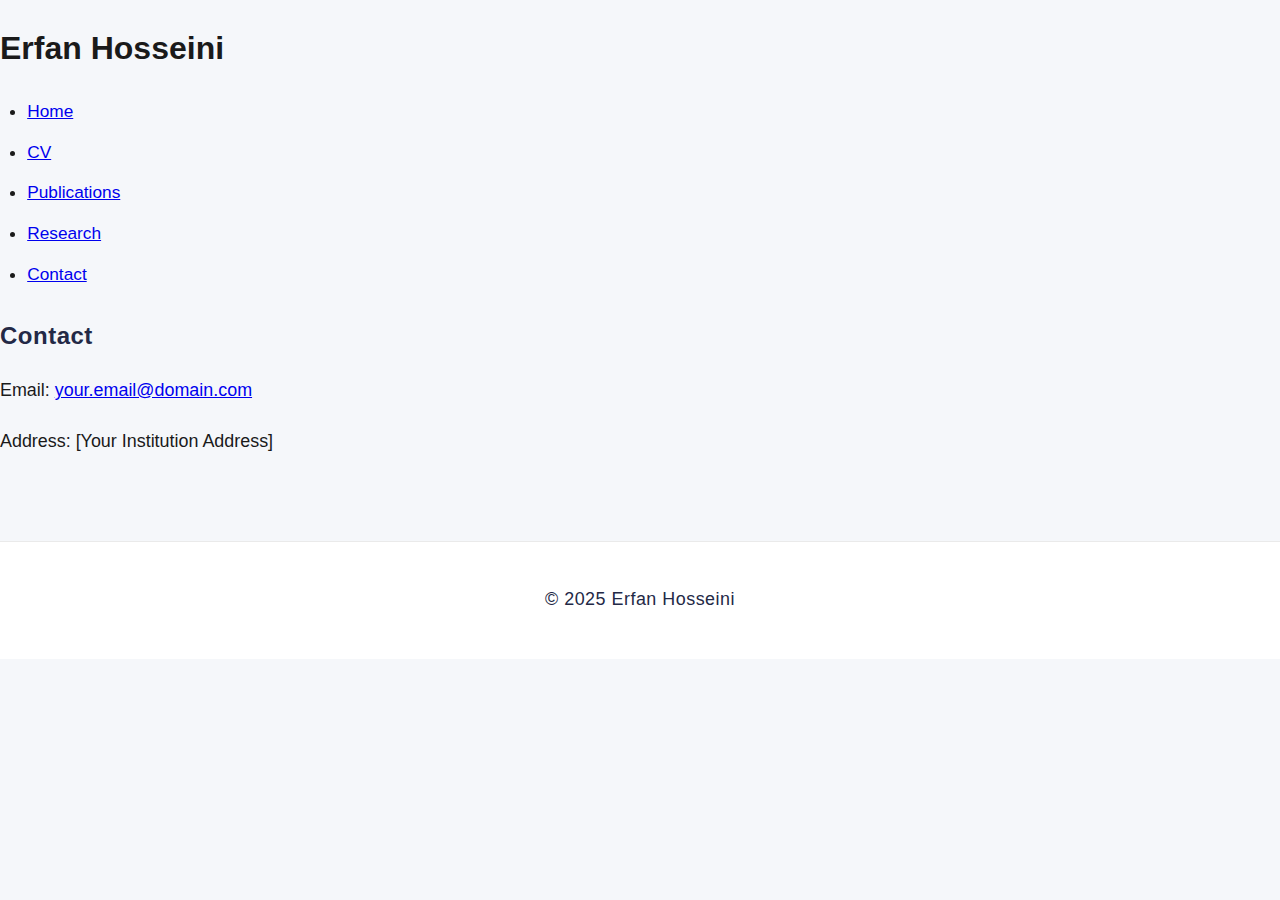
<file: contact.html>
<!DOCTYPE html>
<html lang="en">
<head>
  <meta charset="UTF-8">
  <meta name="viewport" content="width=device-width, initial-scale=1.0">
  <title>Contact | Erfan Hosseini</title>
  <link rel="stylesheet" href="assets/style.css">
</head>
<body>
  <header>
    <h1>Erfan Hosseini</h1>
    <nav>
      <ul>
        <li><a href="index.html">Home</a></li>
        <li><a href="cv.html">CV</a></li>
        <li><a href="publications.html">Publications</a></li>
        <li><a href="research.html">Research</a></li>
        <li><a href="contact.html">Contact</a></li>
      </ul>
    </nav>
  </header>
  <main>
    <section>
      <h2>Contact</h2>
      <p>Email: <a href="mailto:your.email@domain.com">your.email@domain.com</a></p>
      <p>Address: [Your Institution Address]</p>
    </section>
  </main>
  <footer>
    <p>&copy; 2025 Erfan Hosseini</p>
  </footer>
</body>
</html>
</file>
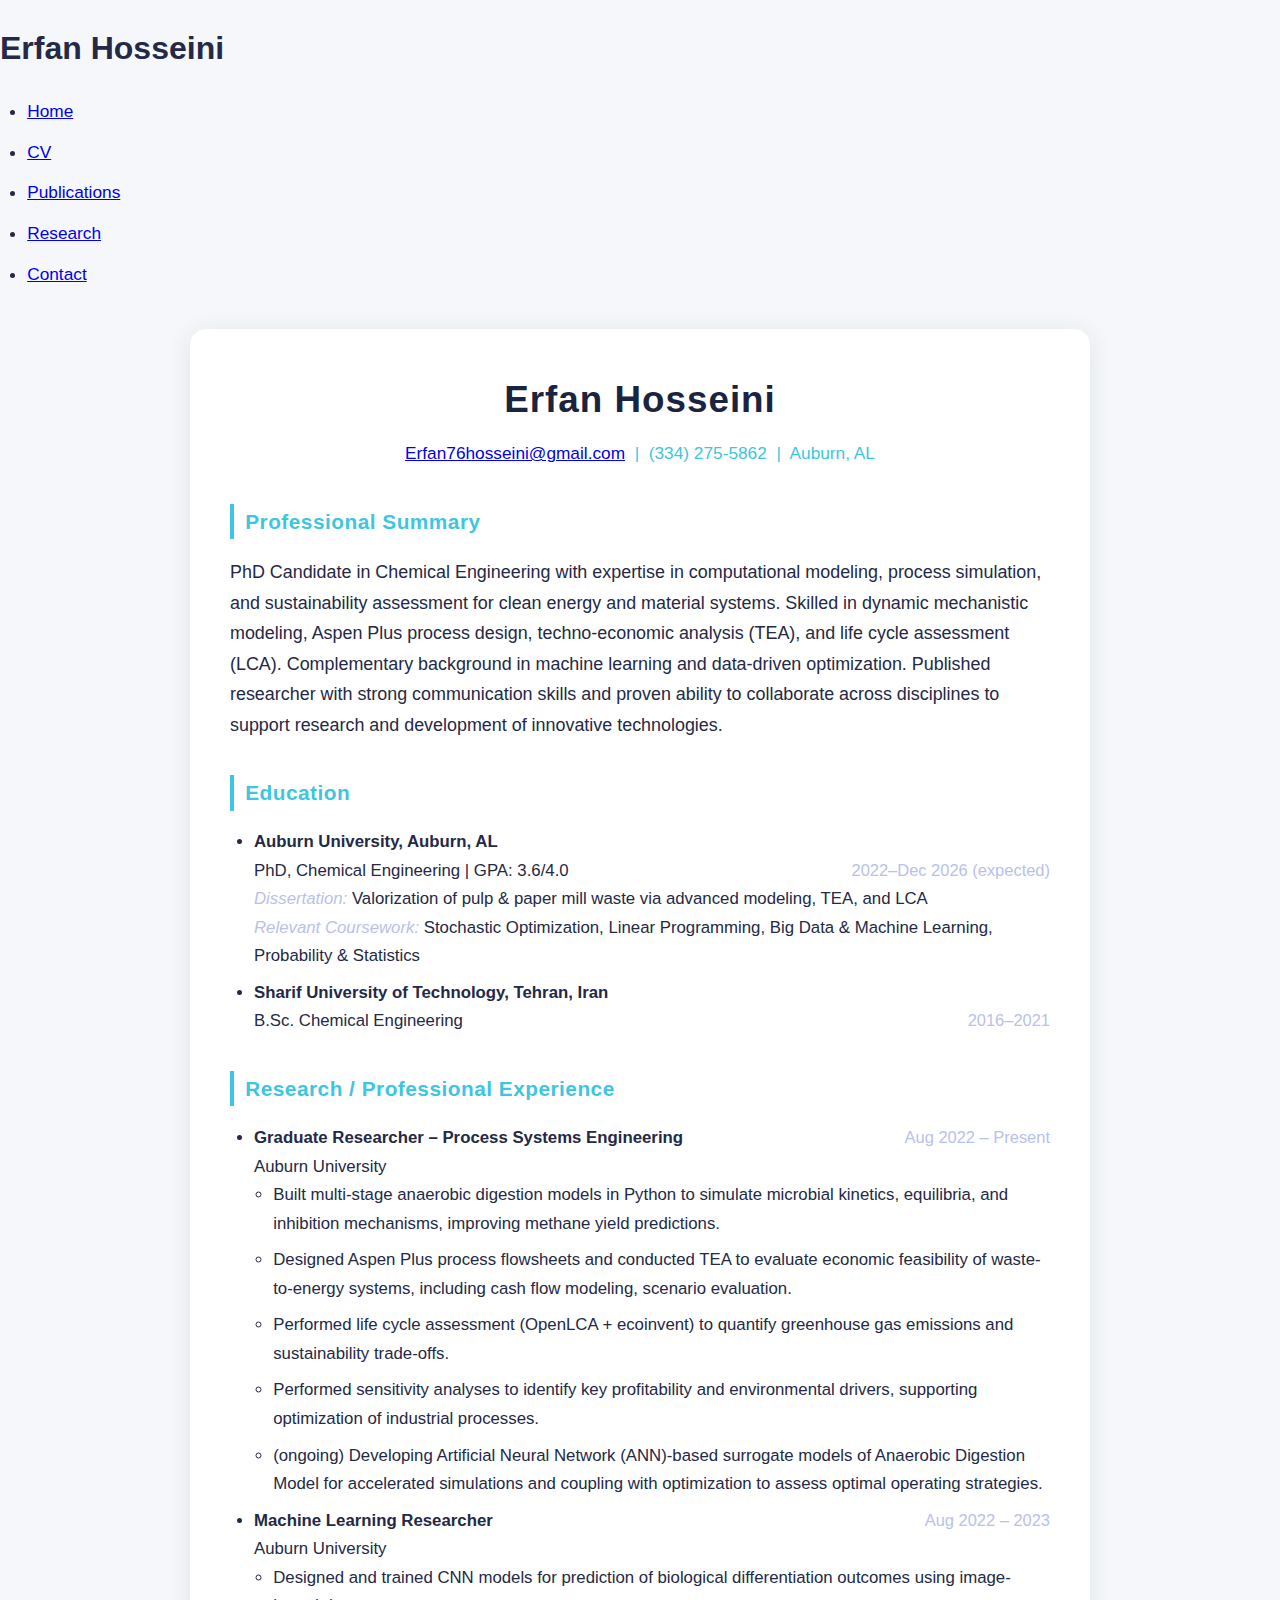
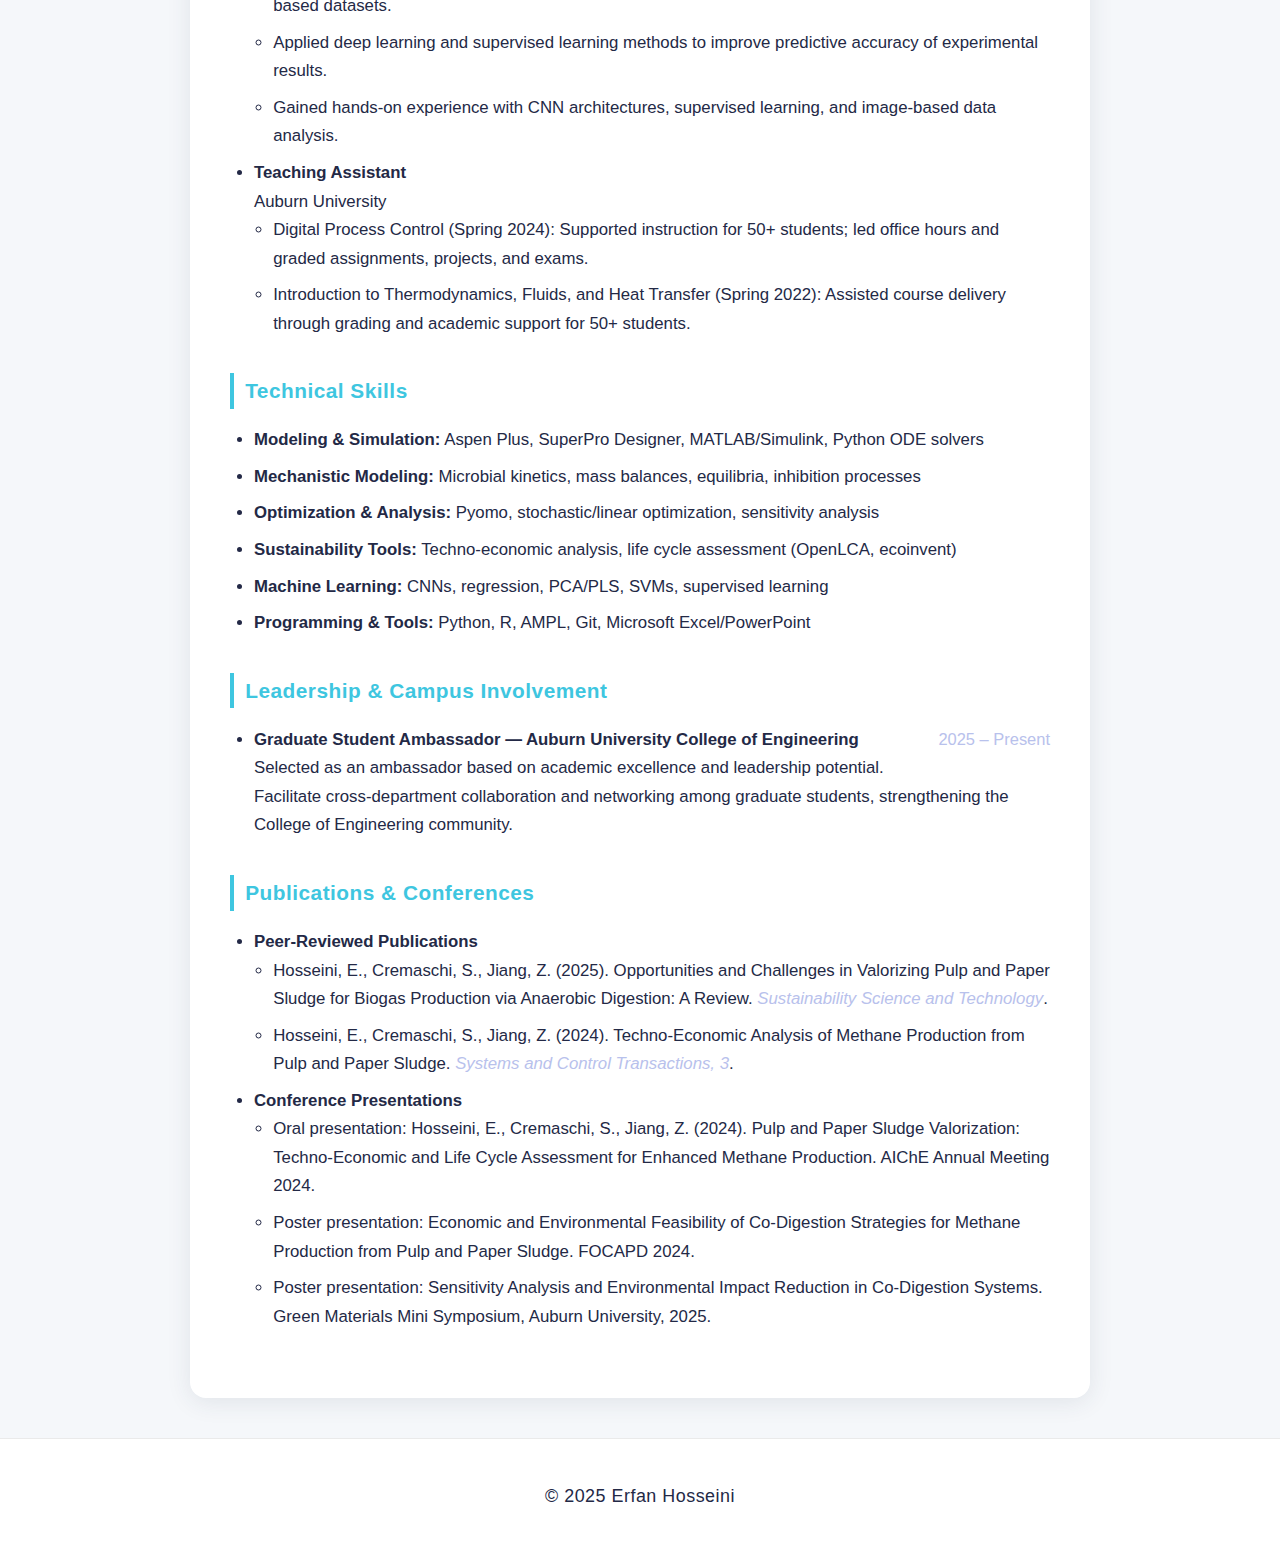
<file: cv.html>
<!DOCTYPE html>
<html lang="en">
<head>
  <meta charset="UTF-8">
  <meta name="viewport" content="width=device-width, initial-scale=1.0">
  <title>CV | Erfan Hosseini</title>
  <link rel="stylesheet" href="assets/style.css">
  <style>
    body {
      font-family: 'Inter', 'Segoe UI', Arial, sans-serif;
      background: #f5f7fa;
      color: #232946;
      margin: 0;
      padding: 0;
    }
    .cv-container {
      max-width: 820px;
      margin: 2.5rem auto;
      background: #fff;
      border-radius: 16px;
      box-shadow: 0 4px 24px rgba(44, 62, 80, 0.10);
      padding: 2.5rem 2.5rem 2rem 2.5rem;
    }
    .cv-header {
      text-align: center;
      margin-bottom: 2.2rem;
    }
    .cv-header h1 {
      font-size: 2.3rem;
      font-weight: 800;
      margin: 0 0 0.5rem 0;
      color: #1a2340;
      letter-spacing: 1px;
    }
    .cv-header .contact {
      color: #3ec6e0;
      font-size: 1.08rem;
      margin-bottom: 0.2rem;
    }
    .cv-section {
      margin-bottom: 2.2rem;
    }
    .cv-section h2 {
      color: #3ec6e0;
      font-size: 1.3rem;
      font-weight: 700;
      margin-bottom: 1.1rem;
      letter-spacing: 0.5px;
      border-left: 4px solid #3ec6e0;
      padding-left: 0.7rem;
    }
    .cv-section ul {
      margin: 0 0 1.2rem 1.5rem;
      padding: 0;
    }
    .cv-section li {
      margin-bottom: 0.5rem;
      font-size: 1.05rem;
    }
    .cv-section strong {
      color: #232946;
      font-weight: 700;
    }
    .cv-section em {
      color: #b8c1ec;
    }
    .cv-section span[style*="float:right"] {
      float: right;
      color: #b8c1ec;
      font-size: 0.98em;
      font-weight: 500;
    }
    .cv-section ul ul {
      margin-left: 1.2rem;
      margin-bottom: 0.5rem;
    }
    @media (max-width: 700px) {
      .cv-container {
        padding: 1.2rem 0.5rem;
      }
      .cv-header h1 {
        font-size: 1.3rem;
      }
      .cv-section h2 {
        font-size: 1.05rem;
        padding-left: 0.3rem;
      }
    }
  </style>
</head>
<body>
  <header>
    <h1>Erfan Hosseini</h1>
    <nav>
      <ul>
        <li><a href="index.html">Home</a></li>
        <li><a href="cv.html">CV</a></li>
        <li><a href="publications.html">Publications</a></li>
        <li><a href="research.html">Research</a></li>
        <li><a href="contact.html">Contact</a></li>
      </ul>
    </nav>
  </header>
  <main>
    <div class="cv-container">
      <div class="cv-header">
        <h1>Erfan Hosseini</h1>
        <div class="contact">
          <a href="mailto:Erfan76hosseini@gmail.com">Erfan76hosseini@gmail.com</a> &nbsp;|&nbsp; (334) 275-5862 &nbsp;|&nbsp; Auburn, AL
        </div>
      </div>
      <div class="cv-section">
        <h2>Professional Summary</h2>
        <p>PhD Candidate in Chemical Engineering with expertise in computational modeling, process simulation, and sustainability assessment for clean energy and material systems. Skilled in dynamic mechanistic modeling, Aspen Plus process design, techno-economic analysis (TEA), and life cycle assessment (LCA). Complementary background in machine learning and data-driven optimization. Published researcher with strong communication skills and proven ability to collaborate across disciplines to support research and development of innovative technologies.</p>
      </div>
      <div class="cv-section">
        <h2>Education</h2>
        <ul>
          <li><strong>Auburn University, Auburn, AL</strong><br>
            PhD, Chemical Engineering | GPA: 3.6/4.0 <span style="float:right">2022–Dec 2026 (expected)</span><br>
            <em>Dissertation:</em> Valorization of pulp & paper mill waste via advanced modeling, TEA, and LCA<br>
            <em>Relevant Coursework:</em> Stochastic Optimization, Linear Programming, Big Data & Machine Learning, Probability & Statistics
          </li>
          <li><strong>Sharif University of Technology, Tehran, Iran</strong><br>
            B.Sc. Chemical Engineering <span style="float:right">2016–2021</span>
          </li>
        </ul>
      </div>
      <div class="cv-section">
        <h2>Research / Professional Experience</h2>
        <ul>
          <li><strong>Graduate Researcher – Process Systems Engineering</strong> <span style="float:right">Aug 2022 – Present</span><br>
            Auburn University
            <ul>
              <li>Built multi-stage anaerobic digestion models in Python to simulate microbial kinetics, equilibria, and inhibition mechanisms, improving methane yield predictions.</li>
              <li>Designed Aspen Plus process flowsheets and conducted TEA to evaluate economic feasibility of waste-to-energy systems, including cash flow modeling, scenario evaluation.</li>
              <li>Performed life cycle assessment (OpenLCA + ecoinvent) to quantify greenhouse gas emissions and sustainability trade-offs.</li>
              <li>Performed sensitivity analyses to identify key profitability and environmental drivers, supporting optimization of industrial processes.</li>
              <li>(ongoing) Developing Artificial Neural Network (ANN)-based surrogate models of Anaerobic Digestion Model for accelerated simulations and coupling with optimization to assess optimal operating strategies.</li>
            </ul>
          </li>
          <li><strong>Machine Learning Researcher</strong> <span style="float:right">Aug 2022 – 2023</span><br>
            Auburn University
            <ul>
              <li>Designed and trained CNN models for prediction of biological differentiation outcomes using image-based datasets.</li>
              <li>Applied deep learning and supervised learning methods to improve predictive accuracy of experimental results.</li>
              <li>Gained hands-on experience with CNN architectures, supervised learning, and image-based data analysis.</li>
            </ul>
          </li>
          <li><strong>Teaching Assistant</strong><br>
            Auburn University
            <ul>
              <li>Digital Process Control (Spring 2024): Supported instruction for 50+ students; led office hours and graded assignments, projects, and exams.</li>
              <li>Introduction to Thermodynamics, Fluids, and Heat Transfer (Spring 2022): Assisted course delivery through grading and academic support for 50+ students.</li>
            </ul>
          </li>
        </ul>
      </div>
      <div class="cv-section">
        <h2>Technical Skills</h2>
        <ul>
          <li><strong>Modeling & Simulation:</strong> Aspen Plus, SuperPro Designer, MATLAB/Simulink, Python ODE solvers</li>
          <li><strong>Mechanistic Modeling:</strong> Microbial kinetics, mass balances, equilibria, inhibition processes</li>
          <li><strong>Optimization & Analysis:</strong> Pyomo, stochastic/linear optimization, sensitivity analysis</li>
          <li><strong>Sustainability Tools:</strong> Techno-economic analysis, life cycle assessment (OpenLCA, ecoinvent)</li>
          <li><strong>Machine Learning:</strong> CNNs, regression, PCA/PLS, SVMs, supervised learning</li>
          <li><strong>Programming & Tools:</strong> Python, R, AMPL, Git, Microsoft Excel/PowerPoint</li>
        </ul>
      </div>
      <div class="cv-section">
        <h2>Leadership & Campus Involvement</h2>
        <ul>
          <li><strong>Graduate Student Ambassador — Auburn University College of Engineering</strong> <span style="float:right">2025 – Present</span><br>
            Selected as an ambassador based on academic excellence and leadership potential.<br>
            Facilitate cross-department collaboration and networking among graduate students, strengthening the College of Engineering community.
          </li>
        </ul>
      </div>
      <div class="cv-section">
        <h2>Publications & Conferences</h2>
        <ul>
          <li><strong>Peer-Reviewed Publications</strong>
            <ul>
              <li>Hosseini, E., Cremaschi, S., Jiang, Z. (2025). Opportunities and Challenges in Valorizing Pulp and Paper Sludge for Biogas Production via Anaerobic Digestion: A Review. <em>Sustainability Science and Technology</em>.</li>
              <li>Hosseini, E., Cremaschi, S., Jiang, Z. (2024). Techno-Economic Analysis of Methane Production from Pulp and Paper Sludge. <em>Systems and Control Transactions, 3</em>.</li>
            </ul>
          </li>
          <li><strong>Conference Presentations</strong>
            <ul>
              <li>Oral presentation: Hosseini, E., Cremaschi, S., Jiang, Z. (2024). Pulp and Paper Sludge Valorization: Techno-Economic and Life Cycle Assessment for Enhanced Methane Production. AIChE Annual Meeting 2024.</li>
              <li>Poster presentation: Economic and Environmental Feasibility of Co-Digestion Strategies for Methane Production from Pulp and Paper Sludge. FOCAPD 2024.</li>
              <li>Poster presentation: Sensitivity Analysis and Environmental Impact Reduction in Co-Digestion Systems. Green Materials Mini Symposium, Auburn University, 2025.</li>
            </ul>
          </li>
        </ul>
      </div>
    </div>
  </main>
  <footer>
    <p>&copy; 2025 Erfan Hosseini</p>
  </footer>
</body>
</html>
</file>
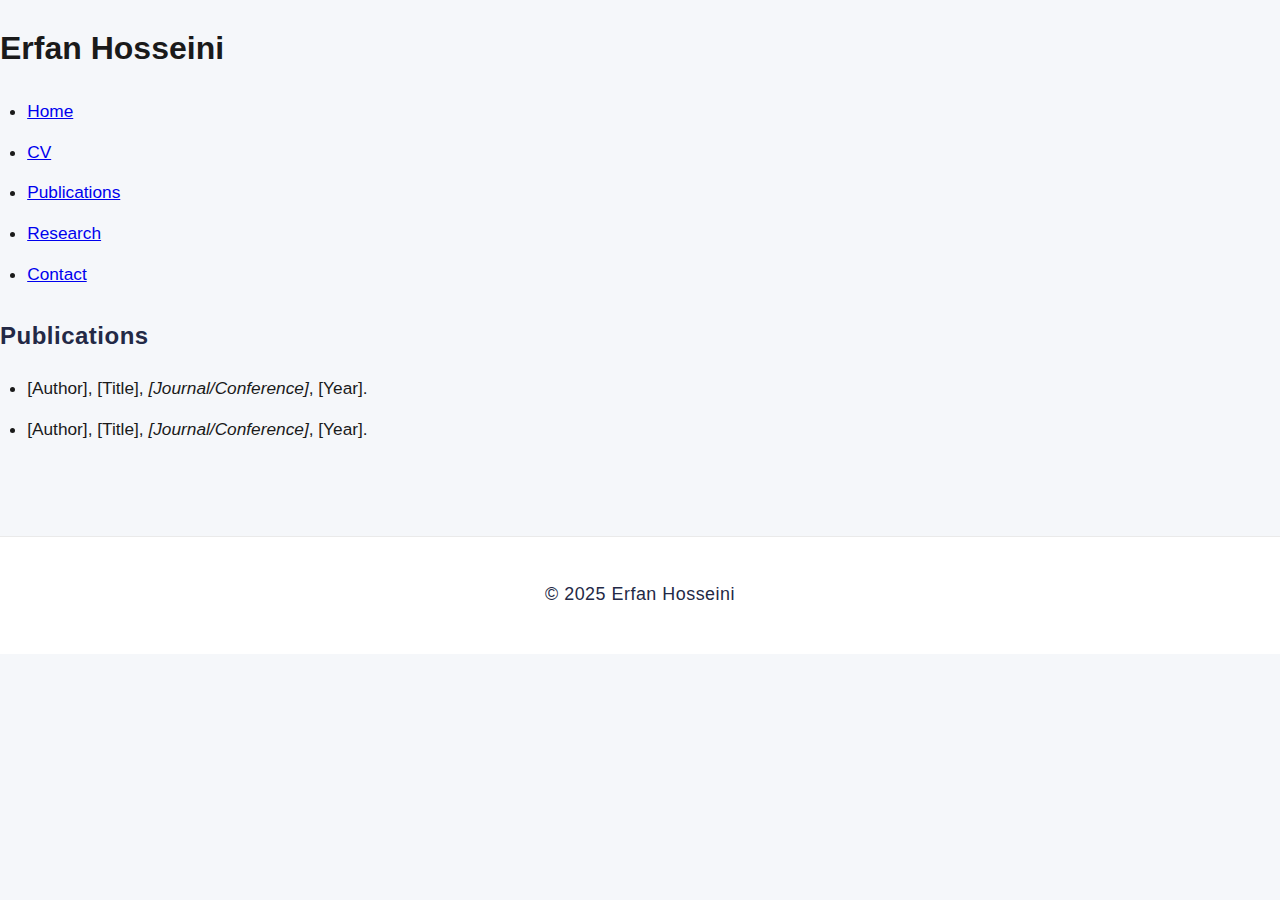
<file: publications.html>
<!DOCTYPE html>
<html lang="en">
<head>
  <meta charset="UTF-8">
  <meta name="viewport" content="width=device-width, initial-scale=1.0">
  <title>Publications | Erfan Hosseini</title>
  <link rel="stylesheet" href="assets/style.css">
</head>
<body>
  <header>
    <h1>Erfan Hosseini</h1>
    <nav>
      <ul>
        <li><a href="index.html">Home</a></li>
        <li><a href="cv.html">CV</a></li>
        <li><a href="publications.html">Publications</a></li>
        <li><a href="research.html">Research</a></li>
        <li><a href="contact.html">Contact</a></li>
      </ul>
    </nav>
  </header>
  <main>
    <section>
      <h2>Publications</h2>
      <ul>
        <li>[Author], [Title], <em>[Journal/Conference]</em>, [Year].</li>
        <li>[Author], [Title], <em>[Journal/Conference]</em>, [Year].</li>
      </ul>
    </section>
  </main>
  <footer>
    <p>&copy; 2025 Erfan Hosseini</p>
  </footer>
</body>
</html>
</file>
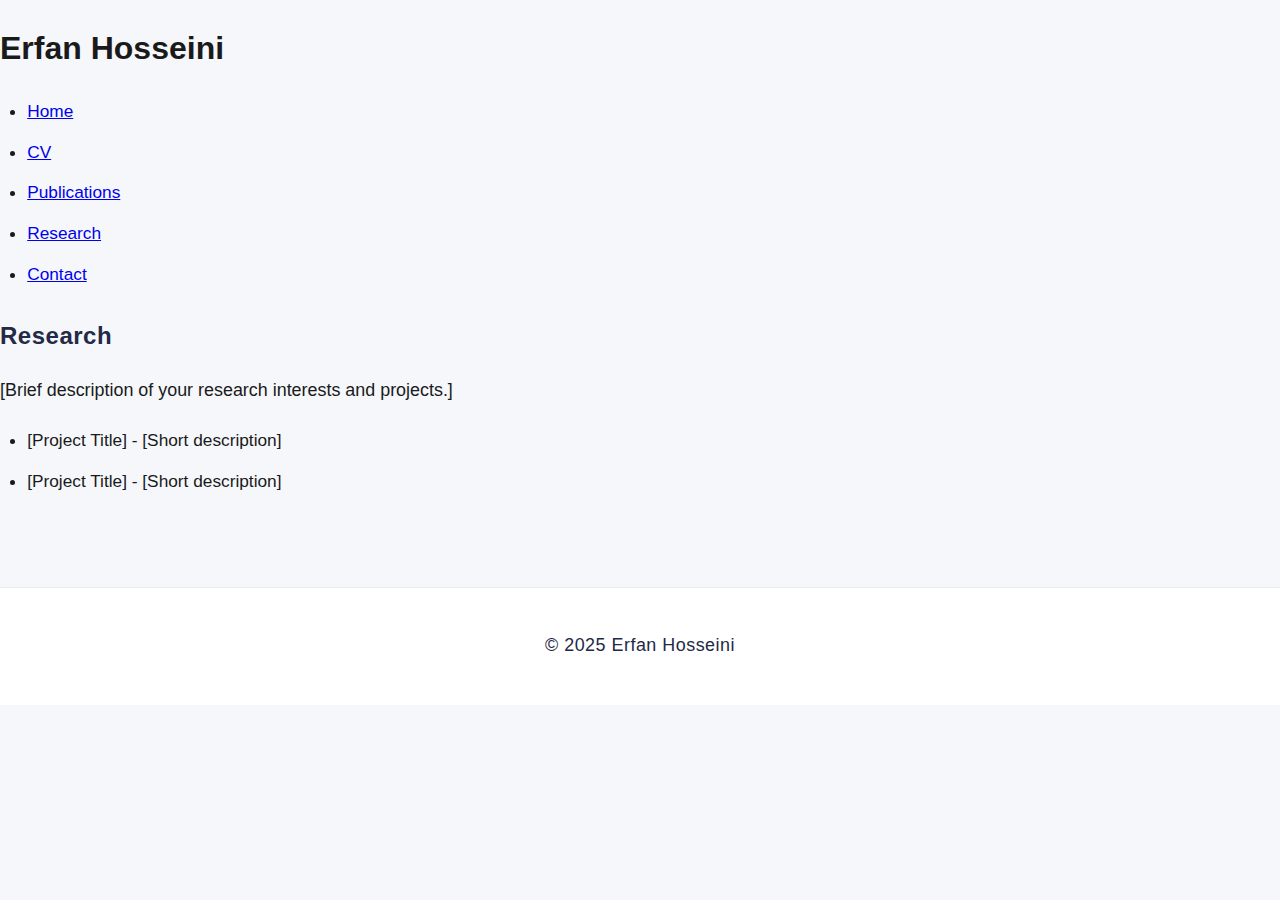
<file: research.html>
<!DOCTYPE html>
<html lang="en">
<head>
  <meta charset="UTF-8">
  <meta name="viewport" content="width=device-width, initial-scale=1.0">
  <title>Research | Erfan Hosseini</title>
  <link rel="stylesheet" href="assets/style.css">
</head>
<body>
  <header>
    <h1>Erfan Hosseini</h1>
    <nav>
      <ul>
        <li><a href="index.html">Home</a></li>
        <li><a href="cv.html">CV</a></li>
        <li><a href="publications.html">Publications</a></li>
        <li><a href="research.html">Research</a></li>
        <li><a href="contact.html">Contact</a></li>
      </ul>
    </nav>
  </header>
  <main>
    <section>
      <h2>Research</h2>
      <p>[Brief description of your research interests and projects.]</p>
      <ul>
        <li>[Project Title] - [Short description]</li>
        <li>[Project Title] - [Short description]</li>
      </ul>
    </section>
  </main>
  <footer>
    <p>&copy; 2025 Erfan Hosseini</p>
  </footer>
</body>
</html>
</file>
<file: assets/style.css>
.main-nav {
  display: flex;
  gap: 2.2rem;
  justify-content: flex-start;
  align-items: center;
  margin-bottom: 2.5rem;
  border-bottom: 1px solid #eaeaea;
  padding-bottom: 0.7rem;
  background: #fff;
  position: sticky;
  top: 0;
  z-index: 1;
}
.main-nav a {
  color: #232946;
  text-decoration: none;
  font-weight: 600;
  font-size: 1.08rem;
  letter-spacing: 0.5px;
  padding: 0.2rem 0.5rem 0.2rem 0.5rem;
  border-radius: 4px;
  transition: background 0.2s, color 0.2s;
  position: relative;
}
.main-nav a:hover, .main-nav a:focus {
  background: #3ec6e0;
  color: #fff;
  outline: none;
}
@media (max-width: 700px) {
  .main-nav {
    gap: 0.7rem;
    font-size: 0.95rem;
    padding-bottom: 0.3rem;
    margin-bottom: 1.2rem;
  }
}

body {
  font-family: 'Inter', 'Segoe UI', Arial, sans-serif;
  margin: 0;
  padding: 0;
  background: #f5f7fa;
  color: #1a1a1a;
  line-height: 1.7;
}


.container {
  display: flex;
  min-height: 100vh;
  background: #fff;
}

.sidebar {
  background: #232946;
  color: #fff;
  width: 320px;
  min-width: 220px;
  max-width: 340px;
  padding: 3rem 1.5rem 2rem 1.5rem;
  display: flex;
  flex-direction: column;
  align-items: center;
  position: sticky;
  top: 0;
  height: 100vh;
  box-shadow: 2px 0 16px rgba(44, 62, 80, 0.10);
  z-index: 2;
}
.profile-pic {
  margin-bottom: 1.5rem;
  display: flex;
  justify-content: center;
  width: 100%;
}
.profile-img {
  width: 150px;
  height: 150px;
  border-radius: 50%;
  border: 4px solid #3ec6e0;
  object-fit: cover;
  background: #fff;
  box-shadow: 0 2px 8px rgba(44,62,80,0.10);
}
.sidebar h1 {
  font-size: 2.1rem;
  font-weight: 800;
  margin: 0 0 0.7rem 0;
  letter-spacing: 1px;
  text-align: center;
}
.sidebar-links {
  display: flex;
  gap: 1.1rem;
  margin-bottom: 1.2rem;
  justify-content: center;
}
.icon {
  width: 28px;
  height: 28px;
  filter: invert(80%) sepia(20%) saturate(400%) hue-rotate(160deg);
  transition: filter 0.2s;
}
.sidebar-links a:hover .icon {
  filter: invert(40%) sepia(90%) saturate(2000%) hue-rotate(160deg);
}
.contact-info {
  font-size: 1rem;
  margin-bottom: 2.2rem;
  text-align: center;
  color: #b8c1ec;
}
.sidebar nav ul {
  list-style: none;
  padding: 0;
  margin: 0 0 1.5rem 0;
  display: flex;
  flex-direction: column;
  gap: 1.1rem;
  width: 100%;
}
.sidebar nav a {
  color: #fff;
  text-decoration: none;
  font-weight: 600;
  font-size: 1.08rem;
  letter-spacing: 0.5px;
  padding: 0.4rem 0.7rem;
  border-radius: 6px;
  transition: background 0.2s, color 0.2s;
  display: block;
}
.sidebar nav a:hover, .sidebar nav a:focus {
  background: #3ec6e0;
  color: #232946;
  outline: none;
}


.main-content {
  flex: 1;
  max-width: 800px;
  margin: 0 auto;
  padding: 3.5rem 2rem 2rem 2rem;
  background: #fff;
  min-height: 100vh;
  box-shadow: none;
}

section {
  margin-bottom: 3.5rem;
  background: none;
  border-radius: 0;
  box-shadow: none;
  padding: 0 0 0.5rem 0;
}

h2 {
  color: #232946;
  font-size: 1.5rem;
  font-weight: 700;
  margin-top: 0;
  margin-bottom: 1.1rem;
  border: none;
  padding-left: 0;
  letter-spacing: 0.5px;
  text-shadow: none;
}

ul, ol {
  margin: 0 0 1.7rem 1.7rem;
  padding: 0;
}
li {
  margin-bottom: 0.7rem;
  font-size: 1.08rem;
}

p {
  margin-bottom: 1.3rem;
  font-size: 1.12rem;
}

footer {
  text-align: center;
  padding: 1.5rem 0 1.5rem 0;
  background: #fff;
  color: #232946;
  font-size: 1.05rem;
  letter-spacing: 0.5px;
  border-top: 1px solid #eaeaea;
  position: static;
  width: 100%;
  bottom: 0;
}

@media (max-width: 1000px) {
  .main-content {
    padding: 2rem 1rem 1rem 1rem;
  }
  .sidebar {
    width: 180px;
    min-width: 120px;
    padding: 1.5rem 0.5rem 1rem 0.5rem;
  }
  .profile-img {
    width: 90px;
    height: 90px;
  }
}

@media (max-width: 700px) {
  .container {
    flex-direction: column;
  }
  .sidebar {
    width: 100%;
    min-width: 0;
    max-width: none;
    flex-direction: column;
    align-items: center;
    justify-content: center;
    padding: 1.2rem 0.5rem 1.2rem 0.5rem;
    box-shadow: none;
    height: auto;
    position: static;
  }
  .profile-pic {
    margin-bottom: 1rem;
    justify-content: center;
  }
  .profile-img {
    width: 80px;
    height: 80px;
  }
  .sidebar-links {
    gap: 0.7rem;
    margin-bottom: 1rem;
  }
  .icon {
    width: 32px;
    height: 32px;
  }
  .main-content {
    padding: 1rem 0.3rem;
    max-width: 100vw;
  }
  .main-nav {
    gap: 0.5rem;
    font-size: 0.95rem;
    padding-bottom: 0.3rem;
    margin-bottom: 1.2rem;
    overflow-x: auto;
    white-space: nowrap;
    -webkit-overflow-scrolling: touch;
  }
  section {
    padding: 0 0 0.5rem 0;
  }
  h2 {
    font-size: 1.1rem;
    padding-left: 0;
  }
  ul, ol {
    margin-left: 1rem;
  }
}
</file>
